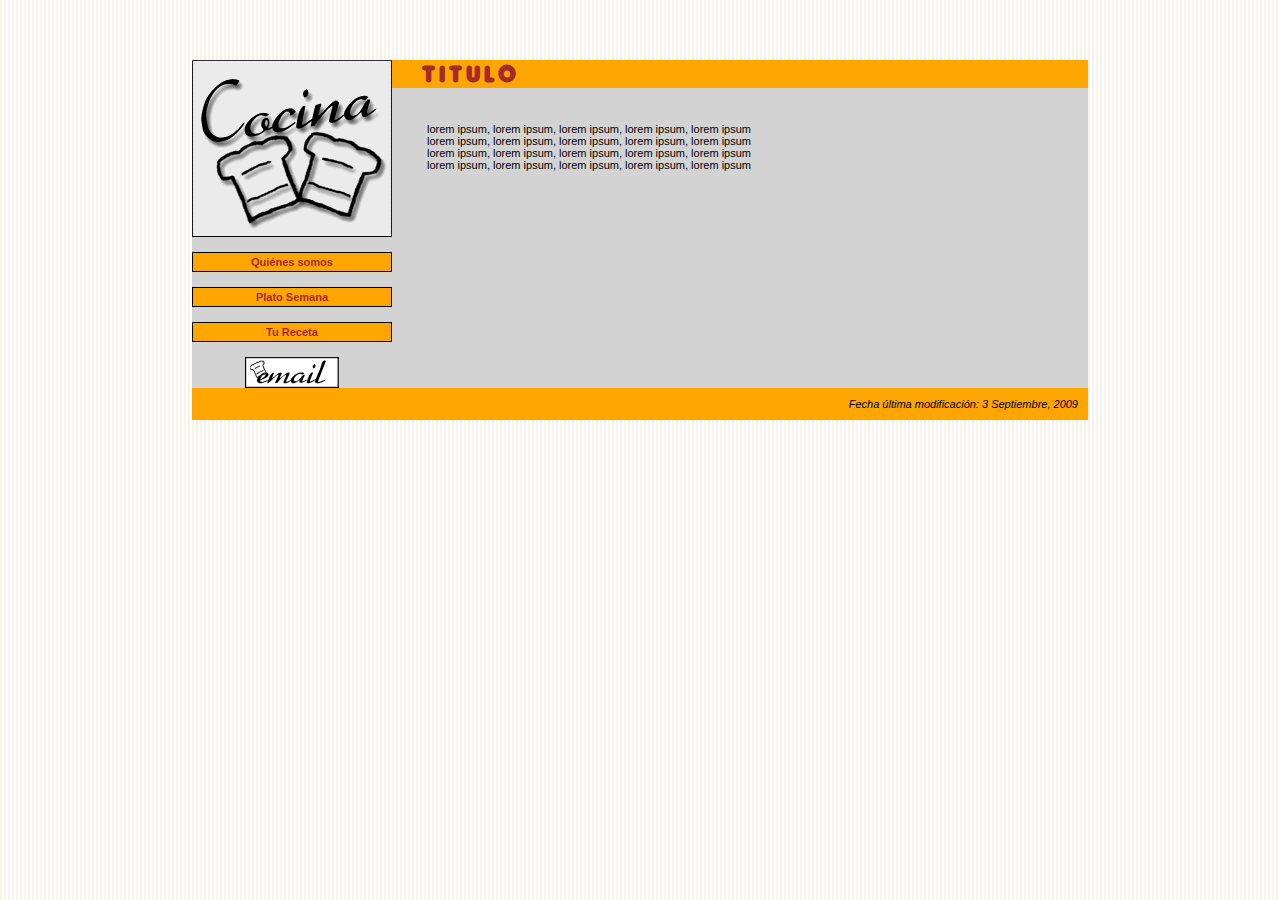
<file: 2 intro_PHP/exers/6 template1/index.html>
<html>
<head>
  <meta charset="utf-8" />
  <title>MAQUETACIÓN</title>
  <link rel="stylesheet" type="text/css" href="./css/maquetar.css"  />
  <link rel="stylesheet" type="text/css" href="./css/estilos.css"  />
</head>

<body>
  <!-- ESTO VA A DOS COLUMNAS -->
  <!-- 1 COLUMNA-->
  <div id="tabla">
  <nav>
    <p><img src="imagenes/logotipo.gif"/></p>
    <ul>
      <li><a href="quienes.html" >Quiénes somos</a></li>
      <li><a href="plato.html" >Plato Semana</a></li>
      <li><a href="tureceta.html">Tu Receta</a></li>
    </ul>

    <p>
          <a href="mailto:info@tureceta.com">
                <img src="imagenes/email.gif"/>
          </a>
    </p>
  </nav>
    <!-- 2 COLUMNA-->
  <section id="principal">
    <h1>TITULO</h1>
    <article>
        <p> lorem ipsum, lorem ipsum, lorem ipsum, lorem ipsum, lorem ipsum<br/>
            lorem ipsum, lorem ipsum, lorem ipsum, lorem ipsum, lorem ipsum<br/>
            lorem ipsum, lorem ipsum, lorem ipsum, lorem ipsum, lorem ipsum<br/>
            lorem ipsum, lorem ipsum, lorem ipsum, lorem ipsum, lorem ipsum
        </p>
    </article>
  </section>
  </div>

  <!-- FIN 2 COLUMNAS -->
  <footer>
     <p>Fecha última modificación: 3 Septiembre, 2009</p>
  </footer>
</body>
</html>
</file>
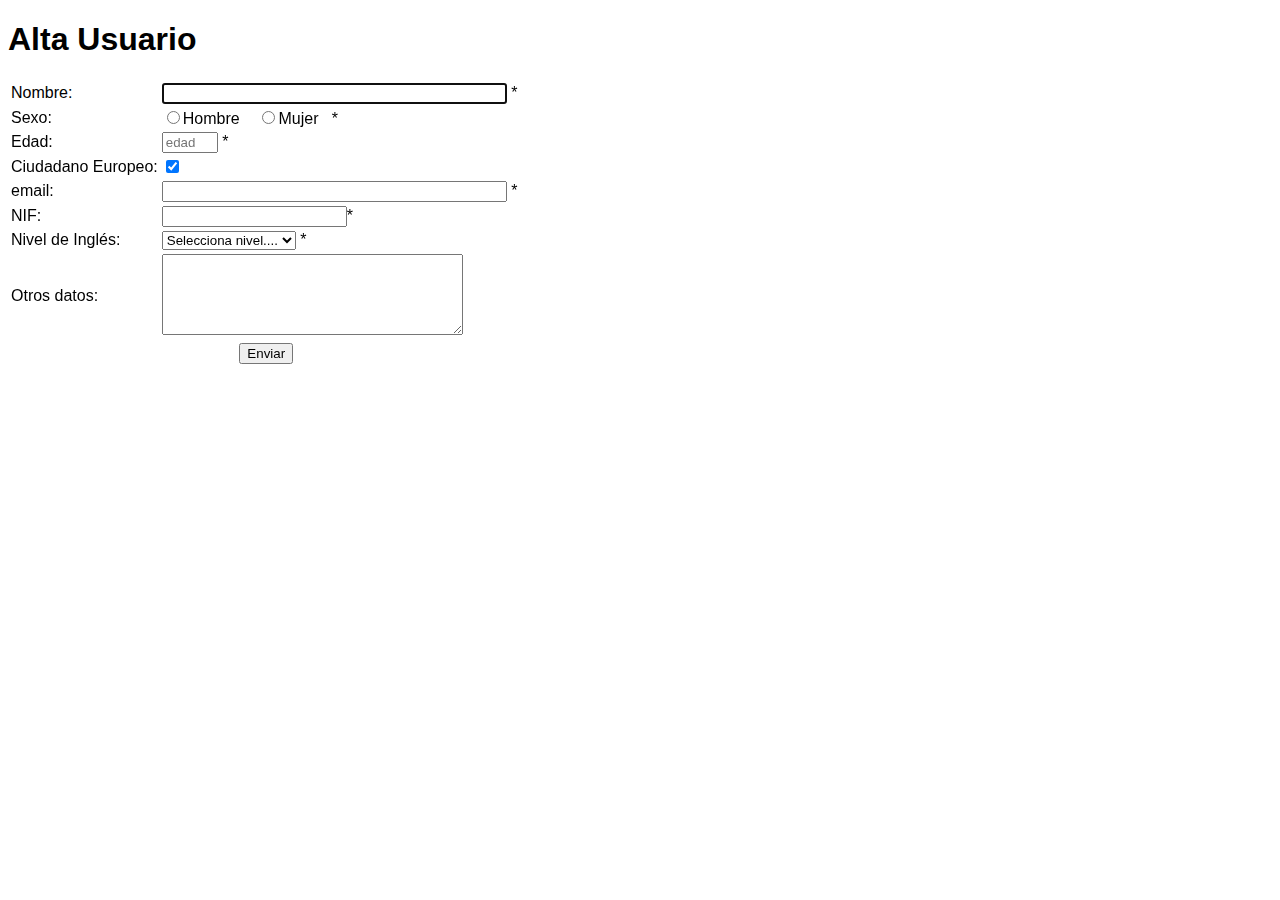
<file: 2 intro_PHP/exers/1 forms/ejer7_valida_JS/index.html>
<!DOCTYPE HTML>
<html>
<head>
	<meta charset="utf-8">
	<title>Ejemplo validación formulario</title>
	<style type="text/css"> 
		* { font-family:Arial, Helvetica, sans-serif;}
		table td{ 
		   border-style:none; 
		}
		.error{ color: red; font-size:9px; font-weight:bold;}
	</style>
	
	<link rel="stylesheet" href="./jqueryui/jquery-ui.min.css">
	<script src="./jqueryui/external/jquery/jquery.js"></script>
	<script src="./jqueryui/jquery-ui.min.js"></script>
	<script src="./validaciones.js"></script>
	<script language="javascript">
		function validar(){
			var ctrol=document.formdatos.nombre;
			var val=textorequerido(ctrol,3);
			if (val==false) {
				alert('err1','Campo nombre no valido');
				document.formdatos.nombre.focus();
				return -1;	
			}
			mostrarerror('err1',''); 
			
			var home=document.formdatos.sexo[0].checked;
		    var dona=document.formdatos.sexo[1].checked;
			if (home==false && dona==false) {
				mostrarerror('err2','Debe seleccionar sexo');
				document.formdatos.sexo[0].focus();
				return -1;	
			}
			mostrarerror('err2',''); 
			
			ctrol=document.formdatos.edad;
			val=numerorango(ctrol,18,90);
			if (val==false) {
				mostrarerror('err3','Edad fuera de rango');
				document.formdatos.edad.focus();
				return -1;
			}
			mostrarerror('err3','');
			
			ctrol=document.formdatos.email;
			val=textorequerido(ctrol,6);
			if (val==false) {
				mostrarerror('err5','Campo email no puede estar vacio');
				document.formdatos.email.focus();
				return -1;	
			}
			val=compruebaemail(ctrol);
			if (val==false) {
				mostrarerror('err5','El email introducido no es válido');
				document.formdatos.email.focus();
				return -1;
			}
			mostrarerror('err5',''); 
			
			ctrol=document.formdatos.nif;
			val=compruebanif(ctrol);
			if (val==false) {
				mostrarerror('err6','El NIF introducido no es válido');
				document.formdatos.nif.focus();
				return -1;
			}
			mostrarerror('err6',''); 
			
			var indice=document.formdatos.ingles.selectedIndex;
			// Si quisiera recuperar el valor de la opción seleccionada:
			// var valor=document.formdatos.ingles.options[indice].value; 
			if (indice<=0) {
				mostrarerror('err7','Debe seleccionar nivel de ingles');
				document.formdatos.ingles.focus();
				return -1;
			}
			mostrarerror('err7','');
			
			ctrol=document.formdatos.otros;
			val=longmaxima(ctrol,280);
			if (val==false) {
				mostrarerror('err8','Campo Otros Datos excede la longitud');
				document.formdatos.otros.focus();
				return -1;
			}
			mostrarerror('err8','Formulario Enviado!');
			//document.formdatos.submit();
		}
		
		
		function mostrarerror_OLD(iddiv, mensaje){
			document.getElementById(iddiv).innerHTML=mensaje; 
		}
	
		var $dialog;
		function iniciarUI(){
			$dialog=$("#mensajedialog");
			$dialog.dialog({
				title: "Validación Formulario",
				autoOpen: false,
				modal: true
		
			})
		}
		
		function mostrarerror(iddiv, mensaje){
			$dialog.html(mensaje);
			$dialog.dialog("open");
			$dialog.dialog("option","width", mensaje.length*15 );
		}
	</script>
</head>
<body>
	<h1> Alta Usuario </h1>
	<form name="formdatos" method="get" action="">
	<table>
		<tr><td>Nombre:</td> 
	    <td><input type="text" id="nombre"
	    name="nombre" maxlength="100" size="40" required autofocus />&nbsp;* </td>
		<td><div id="err1" class="error"></div></td></tr>
	    
		<tr><td>Sexo:</td>
		<td><input type="radio" name="sexo" value="h"/>Hombre &nbsp;&nbsp;
	    <input type="radio" name="sexo" value="m"  />Mujer &nbsp;&nbsp;*</td>
		<td><div id="err2" class="error"></div></td></tr>
	    
		<tr><td>Edad:</td>
		<td><input type="number"  name="edad" size="20" placeholder="edad" max="90" min="18" required />&nbsp;* </td>
		<td><div id="err3" class="error"></div></td></tr>
	    
		<tr><td>Ciudadano Europeo:</td>
		<td><input type="checkbox" name="europeo" checked /> </td>
		<td><div id="err4" class="error"></div></td></tr>
	    
		<tr><td>email:</td>
		<td><input type="email" name="email"  size="40" required/>&nbsp;*</td>
		<td><div id="err5" class="error"></div></td></tr>
	    
		<tr><td>NIF:</td>
		<td><input type="text" name="nif" />*<br/></td>
		<td><div id="err6" class="error"></div></td></tr>
	    
		<tr><td>Nivel de Inglés:</td>
		<td><select name="ingles"   >
	    	<option>Selecciona nivel.... </option>
	        <option value="b">Bajo</option>
	        <option value="m">Medio</option>
	        <option value="a">Alto</option>
	    </select>&nbsp;*</td>
		<td><div id="err7" class="error"></div></td></tr>
	    
		<tr><td>Otros datos:</td>
		<td><textarea name="otros" cols="35" rows="5" maxlength="300"></textarea></td>
		<td><div id="err8" class="error"></div></td></tr>
	    
		<tr><td colspan="3" style="text-align:center">
		 <input type="button" name="enviar" value="Enviar" onclick="validar();" />
		</tname="nombre"d></tr>
	</table>
	</form>
	<div id="mensajedialog"></div>
</body>
<script>
   $(document).ready(iniciarUI);
</script>
</html>
</file>
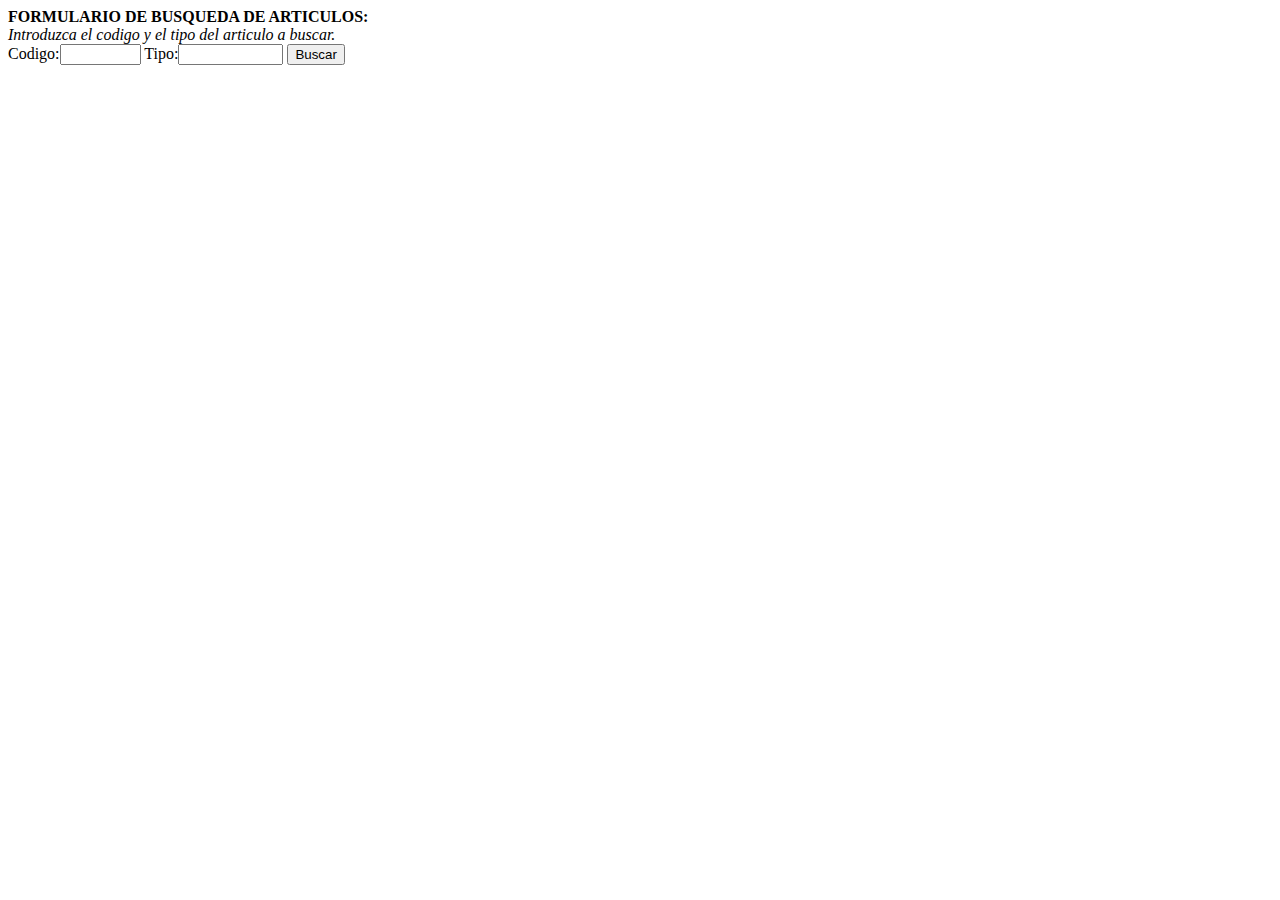
<file: 2 intro_PHP/exers/2 MySQL_PHPOO/1 buscar_bd/index.html>
<html>
	<head><title>Formulario de registro de datos</title>
		<script>
		function valida(formulario){
			er=/^[0-9]{4}[a-zA-Z]{3}$/;
			if(er.test(formulario.codigo.value)==false){
				alert("El campo Codigo debe rellenarse con 4 cifras numericas y 3 caracteres");
				formulario.codigo.focus();
				return false; 
			}
			er=/^[a-zA-Z0-9 ñÑáéíóúÁÉÍÓÚüÜÇç]+$/;
			if(er.test(formulario.tipo.value)==false){
				alert("El campo Tipo debe rellenarse con caracteres alfanumericos y espacios");
				formulario.tipo.focus();
				return false; 
			}
			return true; 
		}
		</script>
	</head>
	<body>
		<b>FORMULARIO DE BUSQUEDA DE ARTICULOS:</b><br>
		<i>Introduzca el codigo y el tipo del articulo a buscar.</i><br>
		<form onSubmit="return valida(formulario)" name="formulario" method="POST" action="buscar_datos.php">
			Codigo:<input type="text" name="codigo" size="7" maxlength="7"> 
			Tipo:<input type="text" name="tipo" size="10" maxlength="10"> 
			<input type="submit" value="Buscar" name="buscar">
		</form>
	</body>
</html>
</file>
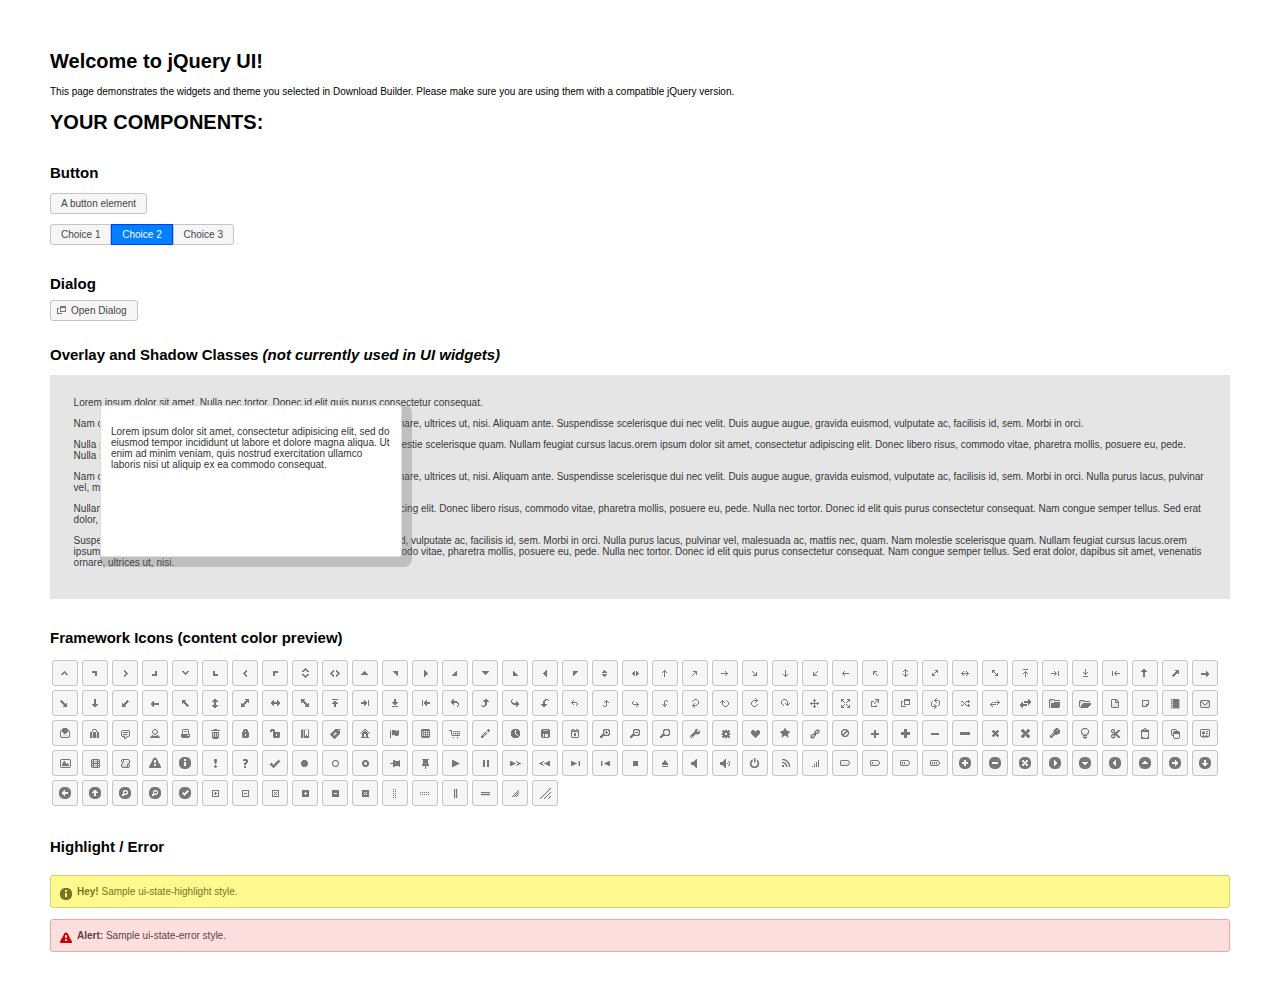
<file: 2 intro_PHP/exers/1 forms/ejer7_valida_JS/jqueryui/index.html>
<!doctype html>
<html lang="us">
<head>
	<meta charset="utf-8">
	<title>jQuery UI Example Page</title>
	<link href="jquery-ui.css" rel="stylesheet">
	<style>
	body{
		font: 62.5% "Trebuchet MS", sans-serif;
		margin: 50px;
	}
	.demoHeaders {
		margin-top: 2em;
	}
	#dialog-link {
		padding: .4em 1em .4em 20px;
		text-decoration: none;
		position: relative;
	}
	#dialog-link span.ui-icon {
		margin: 0 5px 0 0;
		position: absolute;
		left: .2em;
		top: 50%;
		margin-top: -8px;
	}
	#icons {
		margin: 0;
		padding: 0;
	}
	#icons li {
		margin: 2px;
		position: relative;
		padding: 4px 0;
		cursor: pointer;
		float: left;
		list-style: none;
	}
	#icons span.ui-icon {
		float: left;
		margin: 0 4px;
	}
	.fakewindowcontain .ui-widget-overlay {
		position: absolute;
	}
	select {
		width: 200px;
	}
	</style>
</head>
<body>

<h1>Welcome to jQuery UI!</h1>

<div class="ui-widget">
	<p>This page demonstrates the widgets and theme you selected in Download Builder. Please make sure you are using them with a compatible jQuery version.</p>
</div>

<h1>YOUR COMPONENTS:</h1>






<!-- Button -->
<h2 class="demoHeaders">Button</h2>
<button id="button">A button element</button>
<form style="margin-top: 1em;">
	<div id="radioset">
		<input type="radio" id="radio1" name="radio"><label for="radio1">Choice 1</label>
		<input type="radio" id="radio2" name="radio" checked="checked"><label for="radio2">Choice 2</label>
		<input type="radio" id="radio3" name="radio"><label for="radio3">Choice 3</label>
	</div>
</form>





<!-- Dialog NOTE: Dialog is not generated by UI in this demo so it can be visually styled in themeroller-->
<h2 class="demoHeaders">Dialog</h2>
<p><a href="#" id="dialog-link" class="ui-state-default ui-corner-all"><span class="ui-icon ui-icon-newwin"></span>Open Dialog</a></p>

<h2 class="demoHeaders">Overlay and Shadow Classes <em>(not currently used in UI widgets)</em></h2>
<div style="position: relative; width: 96%; height: 200px; padding:1% 2%; overflow:hidden;" class="fakewindowcontain">
	<p>Lorem ipsum dolor sit amet,  Nulla nec tortor. Donec id elit quis purus consectetur consequat. </p><p>Nam congue semper tellus. Sed erat dolor, dapibus sit amet, venenatis ornare, ultrices ut, nisi. Aliquam ante. Suspendisse scelerisque dui nec velit. Duis augue augue, gravida euismod, vulputate ac, facilisis id, sem. Morbi in orci. </p><p>Nulla purus lacus, pulvinar vel, malesuada ac, mattis nec, quam. Nam molestie scelerisque quam. Nullam feugiat cursus lacus.orem ipsum dolor sit amet, consectetur adipiscing elit. Donec libero risus, commodo vitae, pharetra mollis, posuere eu, pede. Nulla nec tortor. Donec id elit quis purus consectetur consequat. </p><p>Nam congue semper tellus. Sed erat dolor, dapibus sit amet, venenatis ornare, ultrices ut, nisi. Aliquam ante. Suspendisse scelerisque dui nec velit. Duis augue augue, gravida euismod, vulputate ac, facilisis id, sem. Morbi in orci. Nulla purus lacus, pulvinar vel, malesuada ac, mattis nec, quam. Nam molestie scelerisque quam. </p><p>Nullam feugiat cursus lacus.orem ipsum dolor sit amet, consectetur adipiscing elit. Donec libero risus, commodo vitae, pharetra mollis, posuere eu, pede. Nulla nec tortor. Donec id elit quis purus consectetur consequat. Nam congue semper tellus. Sed erat dolor, dapibus sit amet, venenatis ornare, ultrices ut, nisi. Aliquam ante. </p><p>Suspendisse scelerisque dui nec velit. Duis augue augue, gravida euismod, vulputate ac, facilisis id, sem. Morbi in orci. Nulla purus lacus, pulvinar vel, malesuada ac, mattis nec, quam. Nam molestie scelerisque quam. Nullam feugiat cursus lacus.orem ipsum dolor sit amet, consectetur adipiscing elit. Donec libero risus, commodo vitae, pharetra mollis, posuere eu, pede. Nulla nec tortor. Donec id elit quis purus consectetur consequat. Nam congue semper tellus. Sed erat dolor, dapibus sit amet, venenatis ornare, ultrices ut, nisi. </p>

	<!-- ui-dialog -->
	<div class="ui-overlay"><div class="ui-widget-overlay"></div><div class="ui-widget-shadow ui-corner-all" style="width: 302px; height: 152px; position: absolute; left: 50px; top: 30px;"></div></div>
	<div style="position: absolute; width: 280px; height: 130px;left: 50px; top: 30px; padding: 10px;" class="ui-widget ui-widget-content ui-corner-all">
		<div class="ui-dialog-content ui-widget-content" style="background: none; border: 0;">
			<p>Lorem ipsum dolor sit amet, consectetur adipisicing elit, sed do eiusmod tempor incididunt ut labore et dolore magna aliqua. Ut enim ad minim veniam, quis nostrud exercitation ullamco laboris nisi ut aliquip ex ea commodo consequat.</p>
		</div>
	</div>

</div>

<!-- ui-dialog -->
<div id="dialog" title="Dialog Title">
	<p>Lorem ipsum dolor sit amet, consectetur adipisicing elit, sed do eiusmod tempor incididunt ut labore et dolore magna aliqua. Ut enim ad minim veniam, quis nostrud exercitation ullamco laboris nisi ut aliquip ex ea commodo consequat.</p>
</div>



<h2 class="demoHeaders">Framework Icons (content color preview)</h2>
<ul id="icons" class="ui-widget ui-helper-clearfix">
	<li class="ui-state-default ui-corner-all" title=".ui-icon-carat-1-n"><span class="ui-icon ui-icon-carat-1-n"></span></li>
	<li class="ui-state-default ui-corner-all" title=".ui-icon-carat-1-ne"><span class="ui-icon ui-icon-carat-1-ne"></span></li>
	<li class="ui-state-default ui-corner-all" title=".ui-icon-carat-1-e"><span class="ui-icon ui-icon-carat-1-e"></span></li>
	<li class="ui-state-default ui-corner-all" title=".ui-icon-carat-1-se"><span class="ui-icon ui-icon-carat-1-se"></span></li>
	<li class="ui-state-default ui-corner-all" title=".ui-icon-carat-1-s"><span class="ui-icon ui-icon-carat-1-s"></span></li>
	<li class="ui-state-default ui-corner-all" title=".ui-icon-carat-1-sw"><span class="ui-icon ui-icon-carat-1-sw"></span></li>
	<li class="ui-state-default ui-corner-all" title=".ui-icon-carat-1-w"><span class="ui-icon ui-icon-carat-1-w"></span></li>
	<li class="ui-state-default ui-corner-all" title=".ui-icon-carat-1-nw"><span class="ui-icon ui-icon-carat-1-nw"></span></li>
	<li class="ui-state-default ui-corner-all" title=".ui-icon-carat-2-n-s"><span class="ui-icon ui-icon-carat-2-n-s"></span></li>
	<li class="ui-state-default ui-corner-all" title=".ui-icon-carat-2-e-w"><span class="ui-icon ui-icon-carat-2-e-w"></span></li>
	<li class="ui-state-default ui-corner-all" title=".ui-icon-triangle-1-n"><span class="ui-icon ui-icon-triangle-1-n"></span></li>
	<li class="ui-state-default ui-corner-all" title=".ui-icon-triangle-1-ne"><span class="ui-icon ui-icon-triangle-1-ne"></span></li>
	<li class="ui-state-default ui-corner-all" title=".ui-icon-triangle-1-e"><span class="ui-icon ui-icon-triangle-1-e"></span></li>
	<li class="ui-state-default ui-corner-all" title=".ui-icon-triangle-1-se"><span class="ui-icon ui-icon-triangle-1-se"></span></li>
	<li class="ui-state-default ui-corner-all" title=".ui-icon-triangle-1-s"><span class="ui-icon ui-icon-triangle-1-s"></span></li>
	<li class="ui-state-default ui-corner-all" title=".ui-icon-triangle-1-sw"><span class="ui-icon ui-icon-triangle-1-sw"></span></li>
	<li class="ui-state-default ui-corner-all" title=".ui-icon-triangle-1-w"><span class="ui-icon ui-icon-triangle-1-w"></span></li>
	<li class="ui-state-default ui-corner-all" title=".ui-icon-triangle-1-nw"><span class="ui-icon ui-icon-triangle-1-nw"></span></li>
	<li class="ui-state-default ui-corner-all" title=".ui-icon-triangle-2-n-s"><span class="ui-icon ui-icon-triangle-2-n-s"></span></li>
	<li class="ui-state-default ui-corner-all" title=".ui-icon-triangle-2-e-w"><span class="ui-icon ui-icon-triangle-2-e-w"></span></li>
	<li class="ui-state-default ui-corner-all" title=".ui-icon-arrow-1-n"><span class="ui-icon ui-icon-arrow-1-n"></span></li>
	<li class="ui-state-default ui-corner-all" title=".ui-icon-arrow-1-ne"><span class="ui-icon ui-icon-arrow-1-ne"></span></li>
	<li class="ui-state-default ui-corner-all" title=".ui-icon-arrow-1-e"><span class="ui-icon ui-icon-arrow-1-e"></span></li>
	<li class="ui-state-default ui-corner-all" title=".ui-icon-arrow-1-se"><span class="ui-icon ui-icon-arrow-1-se"></span></li>
	<li class="ui-state-default ui-corner-all" title=".ui-icon-arrow-1-s"><span class="ui-icon ui-icon-arrow-1-s"></span></li>
	<li class="ui-state-default ui-corner-all" title=".ui-icon-arrow-1-sw"><span class="ui-icon ui-icon-arrow-1-sw"></span></li>
	<li class="ui-state-default ui-corner-all" title=".ui-icon-arrow-1-w"><span class="ui-icon ui-icon-arrow-1-w"></span></li>
	<li class="ui-state-default ui-corner-all" title=".ui-icon-arrow-1-nw"><span class="ui-icon ui-icon-arrow-1-nw"></span></li>
	<li class="ui-state-default ui-corner-all" title=".ui-icon-arrow-2-n-s"><span class="ui-icon ui-icon-arrow-2-n-s"></span></li>
	<li class="ui-state-default ui-corner-all" title=".ui-icon-arrow-2-ne-sw"><span class="ui-icon ui-icon-arrow-2-ne-sw"></span></li>
	<li class="ui-state-default ui-corner-all" title=".ui-icon-arrow-2-e-w"><span class="ui-icon ui-icon-arrow-2-e-w"></span></li>
	<li class="ui-state-default ui-corner-all" title=".ui-icon-arrow-2-se-nw"><span class="ui-icon ui-icon-arrow-2-se-nw"></span></li>
	<li class="ui-state-default ui-corner-all" title=".ui-icon-arrowstop-1-n"><span class="ui-icon ui-icon-arrowstop-1-n"></span></li>
	<li class="ui-state-default ui-corner-all" title=".ui-icon-arrowstop-1-e"><span class="ui-icon ui-icon-arrowstop-1-e"></span></li>
	<li class="ui-state-default ui-corner-all" title=".ui-icon-arrowstop-1-s"><span class="ui-icon ui-icon-arrowstop-1-s"></span></li>
	<li class="ui-state-default ui-corner-all" title=".ui-icon-arrowstop-1-w"><span class="ui-icon ui-icon-arrowstop-1-w"></span></li>
	<li class="ui-state-default ui-corner-all" title=".ui-icon-arrowthick-1-n"><span class="ui-icon ui-icon-arrowthick-1-n"></span></li>
	<li class="ui-state-default ui-corner-all" title=".ui-icon-arrowthick-1-ne"><span class="ui-icon ui-icon-arrowthick-1-ne"></span></li>
	<li class="ui-state-default ui-corner-all" title=".ui-icon-arrowthick-1-e"><span class="ui-icon ui-icon-arrowthick-1-e"></span></li>
	<li class="ui-state-default ui-corner-all" title=".ui-icon-arrowthick-1-se"><span class="ui-icon ui-icon-arrowthick-1-se"></span></li>
	<li class="ui-state-default ui-corner-all" title=".ui-icon-arrowthick-1-s"><span class="ui-icon ui-icon-arrowthick-1-s"></span></li>
	<li class="ui-state-default ui-corner-all" title=".ui-icon-arrowthick-1-sw"><span class="ui-icon ui-icon-arrowthick-1-sw"></span></li>
	<li class="ui-state-default ui-corner-all" title=".ui-icon-arrowthick-1-w"><span class="ui-icon ui-icon-arrowthick-1-w"></span></li>
	<li class="ui-state-default ui-corner-all" title=".ui-icon-arrowthick-1-nw"><span class="ui-icon ui-icon-arrowthick-1-nw"></span></li>
	<li class="ui-state-default ui-corner-all" title=".ui-icon-arrowthick-2-n-s"><span class="ui-icon ui-icon-arrowthick-2-n-s"></span></li>
	<li class="ui-state-default ui-corner-all" title=".ui-icon-arrowthick-2-ne-sw"><span class="ui-icon ui-icon-arrowthick-2-ne-sw"></span></li>
	<li class="ui-state-default ui-corner-all" title=".ui-icon-arrowthick-2-e-w"><span class="ui-icon ui-icon-arrowthick-2-e-w"></span></li>
	<li class="ui-state-default ui-corner-all" title=".ui-icon-arrowthick-2-se-nw"><span class="ui-icon ui-icon-arrowthick-2-se-nw"></span></li>
	<li class="ui-state-default ui-corner-all" title=".ui-icon-arrowthickstop-1-n"><span class="ui-icon ui-icon-arrowthickstop-1-n"></span></li>
	<li class="ui-state-default ui-corner-all" title=".ui-icon-arrowthickstop-1-e"><span class="ui-icon ui-icon-arrowthickstop-1-e"></span></li>
	<li class="ui-state-default ui-corner-all" title=".ui-icon-arrowthickstop-1-s"><span class="ui-icon ui-icon-arrowthickstop-1-s"></span></li>
	<li class="ui-state-default ui-corner-all" title=".ui-icon-arrowthickstop-1-w"><span class="ui-icon ui-icon-arrowthickstop-1-w"></span></li>
	<li class="ui-state-default ui-corner-all" title=".ui-icon-arrowreturnthick-1-w"><span class="ui-icon ui-icon-arrowreturnthick-1-w"></span></li>
	<li class="ui-state-default ui-corner-all" title=".ui-icon-arrowreturnthick-1-n"><span class="ui-icon ui-icon-arrowreturnthick-1-n"></span></li>
	<li class="ui-state-default ui-corner-all" title=".ui-icon-arrowreturnthick-1-e"><span class="ui-icon ui-icon-arrowreturnthick-1-e"></span></li>
	<li class="ui-state-default ui-corner-all" title=".ui-icon-arrowreturnthick-1-s"><span class="ui-icon ui-icon-arrowreturnthick-1-s"></span></li>
	<li class="ui-state-default ui-corner-all" title=".ui-icon-arrowreturn-1-w"><span class="ui-icon ui-icon-arrowreturn-1-w"></span></li>
	<li class="ui-state-default ui-corner-all" title=".ui-icon-arrowreturn-1-n"><span class="ui-icon ui-icon-arrowreturn-1-n"></span></li>
	<li class="ui-state-default ui-corner-all" title=".ui-icon-arrowreturn-1-e"><span class="ui-icon ui-icon-arrowreturn-1-e"></span></li>
	<li class="ui-state-default ui-corner-all" title=".ui-icon-arrowreturn-1-s"><span class="ui-icon ui-icon-arrowreturn-1-s"></span></li>
	<li class="ui-state-default ui-corner-all" title=".ui-icon-arrowrefresh-1-w"><span class="ui-icon ui-icon-arrowrefresh-1-w"></span></li>
	<li class="ui-state-default ui-corner-all" title=".ui-icon-arrowrefresh-1-n"><span class="ui-icon ui-icon-arrowrefresh-1-n"></span></li>
	<li class="ui-state-default ui-corner-all" title=".ui-icon-arrowrefresh-1-e"><span class="ui-icon ui-icon-arrowrefresh-1-e"></span></li>
	<li class="ui-state-default ui-corner-all" title=".ui-icon-arrowrefresh-1-s"><span class="ui-icon ui-icon-arrowrefresh-1-s"></span></li>
	<li class="ui-state-default ui-corner-all" title=".ui-icon-arrow-4"><span class="ui-icon ui-icon-arrow-4"></span></li>
	<li class="ui-state-default ui-corner-all" title=".ui-icon-arrow-4-diag"><span class="ui-icon ui-icon-arrow-4-diag"></span></li>
	<li class="ui-state-default ui-corner-all" title=".ui-icon-extlink"><span class="ui-icon ui-icon-extlink"></span></li>
	<li class="ui-state-default ui-corner-all" title=".ui-icon-newwin"><span class="ui-icon ui-icon-newwin"></span></li>
	<li class="ui-state-default ui-corner-all" title=".ui-icon-refresh"><span class="ui-icon ui-icon-refresh"></span></li>
	<li class="ui-state-default ui-corner-all" title=".ui-icon-shuffle"><span class="ui-icon ui-icon-shuffle"></span></li>
	<li class="ui-state-default ui-corner-all" title=".ui-icon-transfer-e-w"><span class="ui-icon ui-icon-transfer-e-w"></span></li>
	<li class="ui-state-default ui-corner-all" title=".ui-icon-transferthick-e-w"><span class="ui-icon ui-icon-transferthick-e-w"></span></li>
	<li class="ui-state-default ui-corner-all" title=".ui-icon-folder-collapsed"><span class="ui-icon ui-icon-folder-collapsed"></span></li>
	<li class="ui-state-default ui-corner-all" title=".ui-icon-folder-open"><span class="ui-icon ui-icon-folder-open"></span></li>
	<li class="ui-state-default ui-corner-all" title=".ui-icon-document"><span class="ui-icon ui-icon-document"></span></li>
	<li class="ui-state-default ui-corner-all" title=".ui-icon-document-b"><span class="ui-icon ui-icon-document-b"></span></li>
	<li class="ui-state-default ui-corner-all" title=".ui-icon-note"><span class="ui-icon ui-icon-note"></span></li>
	<li class="ui-state-default ui-corner-all" title=".ui-icon-mail-closed"><span class="ui-icon ui-icon-mail-closed"></span></li>
	<li class="ui-state-default ui-corner-all" title=".ui-icon-mail-open"><span class="ui-icon ui-icon-mail-open"></span></li>
	<li class="ui-state-default ui-corner-all" title=".ui-icon-suitcase"><span class="ui-icon ui-icon-suitcase"></span></li>
	<li class="ui-state-default ui-corner-all" title=".ui-icon-comment"><span class="ui-icon ui-icon-comment"></span></li>
	<li class="ui-state-default ui-corner-all" title=".ui-icon-person"><span class="ui-icon ui-icon-person"></span></li>
	<li class="ui-state-default ui-corner-all" title=".ui-icon-print"><span class="ui-icon ui-icon-print"></span></li>
	<li class="ui-state-default ui-corner-all" title=".ui-icon-trash"><span class="ui-icon ui-icon-trash"></span></li>
	<li class="ui-state-default ui-corner-all" title=".ui-icon-locked"><span class="ui-icon ui-icon-locked"></span></li>
	<li class="ui-state-default ui-corner-all" title=".ui-icon-unlocked"><span class="ui-icon ui-icon-unlocked"></span></li>
	<li class="ui-state-default ui-corner-all" title=".ui-icon-bookmark"><span class="ui-icon ui-icon-bookmark"></span></li>
	<li class="ui-state-default ui-corner-all" title=".ui-icon-tag"><span class="ui-icon ui-icon-tag"></span></li>
	<li class="ui-state-default ui-corner-all" title=".ui-icon-home"><span class="ui-icon ui-icon-home"></span></li>
	<li class="ui-state-default ui-corner-all" title=".ui-icon-flag"><span class="ui-icon ui-icon-flag"></span></li>
	<li class="ui-state-default ui-corner-all" title=".ui-icon-calculator"><span class="ui-icon ui-icon-calculator"></span></li>
	<li class="ui-state-default ui-corner-all" title=".ui-icon-cart"><span class="ui-icon ui-icon-cart"></span></li>
	<li class="ui-state-default ui-corner-all" title=".ui-icon-pencil"><span class="ui-icon ui-icon-pencil"></span></li>
	<li class="ui-state-default ui-corner-all" title=".ui-icon-clock"><span class="ui-icon ui-icon-clock"></span></li>
	<li class="ui-state-default ui-corner-all" title=".ui-icon-disk"><span class="ui-icon ui-icon-disk"></span></li>
	<li class="ui-state-default ui-corner-all" title=".ui-icon-calendar"><span class="ui-icon ui-icon-calendar"></span></li>
	<li class="ui-state-default ui-corner-all" title=".ui-icon-zoomin"><span class="ui-icon ui-icon-zoomin"></span></li>
	<li class="ui-state-default ui-corner-all" title=".ui-icon-zoomout"><span class="ui-icon ui-icon-zoomout"></span></li>
	<li class="ui-state-default ui-corner-all" title=".ui-icon-search"><span class="ui-icon ui-icon-search"></span></li>
	<li class="ui-state-default ui-corner-all" title=".ui-icon-wrench"><span class="ui-icon ui-icon-wrench"></span></li>
	<li class="ui-state-default ui-corner-all" title=".ui-icon-gear"><span class="ui-icon ui-icon-gear"></span></li>
	<li class="ui-state-default ui-corner-all" title=".ui-icon-heart"><span class="ui-icon ui-icon-heart"></span></li>
	<li class="ui-state-default ui-corner-all" title=".ui-icon-star"><span class="ui-icon ui-icon-star"></span></li>
	<li class="ui-state-default ui-corner-all" title=".ui-icon-link"><span class="ui-icon ui-icon-link"></span></li>
	<li class="ui-state-default ui-corner-all" title=".ui-icon-cancel"><span class="ui-icon ui-icon-cancel"></span></li>
	<li class="ui-state-default ui-corner-all" title=".ui-icon-plus"><span class="ui-icon ui-icon-plus"></span></li>
	<li class="ui-state-default ui-corner-all" title=".ui-icon-plusthick"><span class="ui-icon ui-icon-plusthick"></span></li>
	<li class="ui-state-default ui-corner-all" title=".ui-icon-minus"><span class="ui-icon ui-icon-minus"></span></li>
	<li class="ui-state-default ui-corner-all" title=".ui-icon-minusthick"><span class="ui-icon ui-icon-minusthick"></span></li>
	<li class="ui-state-default ui-corner-all" title=".ui-icon-close"><span class="ui-icon ui-icon-close"></span></li>
	<li class="ui-state-default ui-corner-all" title=".ui-icon-closethick"><span class="ui-icon ui-icon-closethick"></span></li>
	<li class="ui-state-default ui-corner-all" title=".ui-icon-key"><span class="ui-icon ui-icon-key"></span></li>
	<li class="ui-state-default ui-corner-all" title=".ui-icon-lightbulb"><span class="ui-icon ui-icon-lightbulb"></span></li>
	<li class="ui-state-default ui-corner-all" title=".ui-icon-scissors"><span class="ui-icon ui-icon-scissors"></span></li>
	<li class="ui-state-default ui-corner-all" title=".ui-icon-clipboard"><span class="ui-icon ui-icon-clipboard"></span></li>
	<li class="ui-state-default ui-corner-all" title=".ui-icon-copy"><span class="ui-icon ui-icon-copy"></span></li>
	<li class="ui-state-default ui-corner-all" title=".ui-icon-contact"><span class="ui-icon ui-icon-contact"></span></li>
	<li class="ui-state-default ui-corner-all" title=".ui-icon-image"><span class="ui-icon ui-icon-image"></span></li>
	<li class="ui-state-default ui-corner-all" title=".ui-icon-video"><span class="ui-icon ui-icon-video"></span></li>
	<li class="ui-state-default ui-corner-all" title=".ui-icon-script"><span class="ui-icon ui-icon-script"></span></li>
	<li class="ui-state-default ui-corner-all" title=".ui-icon-alert"><span class="ui-icon ui-icon-alert"></span></li>
	<li class="ui-state-default ui-corner-all" title=".ui-icon-info"><span class="ui-icon ui-icon-info"></span></li>
	<li class="ui-state-default ui-corner-all" title=".ui-icon-notice"><span class="ui-icon ui-icon-notice"></span></li>
	<li class="ui-state-default ui-corner-all" title=".ui-icon-help"><span class="ui-icon ui-icon-help"></span></li>
	<li class="ui-state-default ui-corner-all" title=".ui-icon-check"><span class="ui-icon ui-icon-check"></span></li>
	<li class="ui-state-default ui-corner-all" title=".ui-icon-bullet"><span class="ui-icon ui-icon-bullet"></span></li>
	<li class="ui-state-default ui-corner-all" title=".ui-icon-radio-off"><span class="ui-icon ui-icon-radio-off"></span></li>
	<li class="ui-state-default ui-corner-all" title=".ui-icon-radio-on"><span class="ui-icon ui-icon-radio-on"></span></li>
	<li class="ui-state-default ui-corner-all" title=".ui-icon-pin-w"><span class="ui-icon ui-icon-pin-w"></span></li>
	<li class="ui-state-default ui-corner-all" title=".ui-icon-pin-s"><span class="ui-icon ui-icon-pin-s"></span></li>
	<li class="ui-state-default ui-corner-all" title=".ui-icon-play"><span class="ui-icon ui-icon-play"></span></li>
	<li class="ui-state-default ui-corner-all" title=".ui-icon-pause"><span class="ui-icon ui-icon-pause"></span></li>
	<li class="ui-state-default ui-corner-all" title=".ui-icon-seek-next"><span class="ui-icon ui-icon-seek-next"></span></li>
	<li class="ui-state-default ui-corner-all" title=".ui-icon-seek-prev"><span class="ui-icon ui-icon-seek-prev"></span></li>
	<li class="ui-state-default ui-corner-all" title=".ui-icon-seek-end"><span class="ui-icon ui-icon-seek-end"></span></li>
	<li class="ui-state-default ui-corner-all" title=".ui-icon-seek-first"><span class="ui-icon ui-icon-seek-first"></span></li>
	<li class="ui-state-default ui-corner-all" title=".ui-icon-stop"><span class="ui-icon ui-icon-stop"></span></li>
	<li class="ui-state-default ui-corner-all" title=".ui-icon-eject"><span class="ui-icon ui-icon-eject"></span></li>
	<li class="ui-state-default ui-corner-all" title=".ui-icon-volume-off"><span class="ui-icon ui-icon-volume-off"></span></li>
	<li class="ui-state-default ui-corner-all" title=".ui-icon-volume-on"><span class="ui-icon ui-icon-volume-on"></span></li>
	<li class="ui-state-default ui-corner-all" title=".ui-icon-power"><span class="ui-icon ui-icon-power"></span></li>
	<li class="ui-state-default ui-corner-all" title=".ui-icon-signal-diag"><span class="ui-icon ui-icon-signal-diag"></span></li>
	<li class="ui-state-default ui-corner-all" title=".ui-icon-signal"><span class="ui-icon ui-icon-signal"></span></li>
	<li class="ui-state-default ui-corner-all" title=".ui-icon-battery-0"><span class="ui-icon ui-icon-battery-0"></span></li>
	<li class="ui-state-default ui-corner-all" title=".ui-icon-battery-1"><span class="ui-icon ui-icon-battery-1"></span></li>
	<li class="ui-state-default ui-corner-all" title=".ui-icon-battery-2"><span class="ui-icon ui-icon-battery-2"></span></li>
	<li class="ui-state-default ui-corner-all" title=".ui-icon-battery-3"><span class="ui-icon ui-icon-battery-3"></span></li>
	<li class="ui-state-default ui-corner-all" title=".ui-icon-circle-plus"><span class="ui-icon ui-icon-circle-plus"></span></li>
	<li class="ui-state-default ui-corner-all" title=".ui-icon-circle-minus"><span class="ui-icon ui-icon-circle-minus"></span></li>
	<li class="ui-state-default ui-corner-all" title=".ui-icon-circle-close"><span class="ui-icon ui-icon-circle-close"></span></li>
	<li class="ui-state-default ui-corner-all" title=".ui-icon-circle-triangle-e"><span class="ui-icon ui-icon-circle-triangle-e"></span></li>
	<li class="ui-state-default ui-corner-all" title=".ui-icon-circle-triangle-s"><span class="ui-icon ui-icon-circle-triangle-s"></span></li>
	<li class="ui-state-default ui-corner-all" title=".ui-icon-circle-triangle-w"><span class="ui-icon ui-icon-circle-triangle-w"></span></li>
	<li class="ui-state-default ui-corner-all" title=".ui-icon-circle-triangle-n"><span class="ui-icon ui-icon-circle-triangle-n"></span></li>
	<li class="ui-state-default ui-corner-all" title=".ui-icon-circle-arrow-e"><span class="ui-icon ui-icon-circle-arrow-e"></span></li>
	<li class="ui-state-default ui-corner-all" title=".ui-icon-circle-arrow-s"><span class="ui-icon ui-icon-circle-arrow-s"></span></li>
	<li class="ui-state-default ui-corner-all" title=".ui-icon-circle-arrow-w"><span class="ui-icon ui-icon-circle-arrow-w"></span></li>
	<li class="ui-state-default ui-corner-all" title=".ui-icon-circle-arrow-n"><span class="ui-icon ui-icon-circle-arrow-n"></span></li>
	<li class="ui-state-default ui-corner-all" title=".ui-icon-circle-zoomin"><span class="ui-icon ui-icon-circle-zoomin"></span></li>
	<li class="ui-state-default ui-corner-all" title=".ui-icon-circle-zoomout"><span class="ui-icon ui-icon-circle-zoomout"></span></li>
	<li class="ui-state-default ui-corner-all" title=".ui-icon-circle-check"><span class="ui-icon ui-icon-circle-check"></span></li>
	<li class="ui-state-default ui-corner-all" title=".ui-icon-circlesmall-plus"><span class="ui-icon ui-icon-circlesmall-plus"></span></li>
	<li class="ui-state-default ui-corner-all" title=".ui-icon-circlesmall-minus"><span class="ui-icon ui-icon-circlesmall-minus"></span></li>
	<li class="ui-state-default ui-corner-all" title=".ui-icon-circlesmall-close"><span class="ui-icon ui-icon-circlesmall-close"></span></li>
	<li class="ui-state-default ui-corner-all" title=".ui-icon-squaresmall-plus"><span class="ui-icon ui-icon-squaresmall-plus"></span></li>
	<li class="ui-state-default ui-corner-all" title=".ui-icon-squaresmall-minus"><span class="ui-icon ui-icon-squaresmall-minus"></span></li>
	<li class="ui-state-default ui-corner-all" title=".ui-icon-squaresmall-close"><span class="ui-icon ui-icon-squaresmall-close"></span></li>
	<li class="ui-state-default ui-corner-all" title=".ui-icon-grip-dotted-vertical"><span class="ui-icon ui-icon-grip-dotted-vertical"></span></li>
	<li class="ui-state-default ui-corner-all" title=".ui-icon-grip-dotted-horizontal"><span class="ui-icon ui-icon-grip-dotted-horizontal"></span></li>
	<li class="ui-state-default ui-corner-all" title=".ui-icon-grip-solid-vertical"><span class="ui-icon ui-icon-grip-solid-vertical"></span></li>
	<li class="ui-state-default ui-corner-all" title=".ui-icon-grip-solid-horizontal"><span class="ui-icon ui-icon-grip-solid-horizontal"></span></li>
	<li class="ui-state-default ui-corner-all" title=".ui-icon-gripsmall-diagonal-se"><span class="ui-icon ui-icon-gripsmall-diagonal-se"></span></li>
	<li class="ui-state-default ui-corner-all" title=".ui-icon-grip-diagonal-se"><span class="ui-icon ui-icon-grip-diagonal-se"></span></li>
</ul>















<!-- Highlight / Error -->
<h2 class="demoHeaders">Highlight / Error</h2>
<div class="ui-widget">
	<div class="ui-state-highlight ui-corner-all" style="margin-top: 20px; padding: 0 .7em;">
		<p><span class="ui-icon ui-icon-info" style="float: left; margin-right: .3em;"></span>
		<strong>Hey!</strong> Sample ui-state-highlight style.</p>
	</div>
</div>
<br>
<div class="ui-widget">
	<div class="ui-state-error ui-corner-all" style="padding: 0 .7em;">
		<p><span class="ui-icon ui-icon-alert" style="float: left; margin-right: .3em;"></span>
		<strong>Alert:</strong> Sample ui-state-error style.</p>
	</div>
</div>

<script src="external/jquery/jquery.js"></script>
<script src="jquery-ui.js"></script>
<script>





$( "#button" ).button();
$( "#radioset" ).buttonset();





$( "#dialog" ).dialog({
	autoOpen: false,
	width: 400,
	buttons: [
		{
			text: "Ok",
			click: function() {
				$( this ).dialog( "close" );
			}
		},
		{
			text: "Cancel",
			click: function() {
				$( this ).dialog( "close" );
			}
		}
	]
});

// Link to open the dialog
$( "#dialog-link" ).click(function( event ) {
	$( "#dialog" ).dialog( "open" );
	event.preventDefault();
});
















// Hover states on the static widgets
$( "#dialog-link, #icons li" ).hover(
	function() {
		$( this ).addClass( "ui-state-hover" );
	},
	function() {
		$( this ).removeClass( "ui-state-hover" );
	}
);
</script>
</body>
</html>
</file>
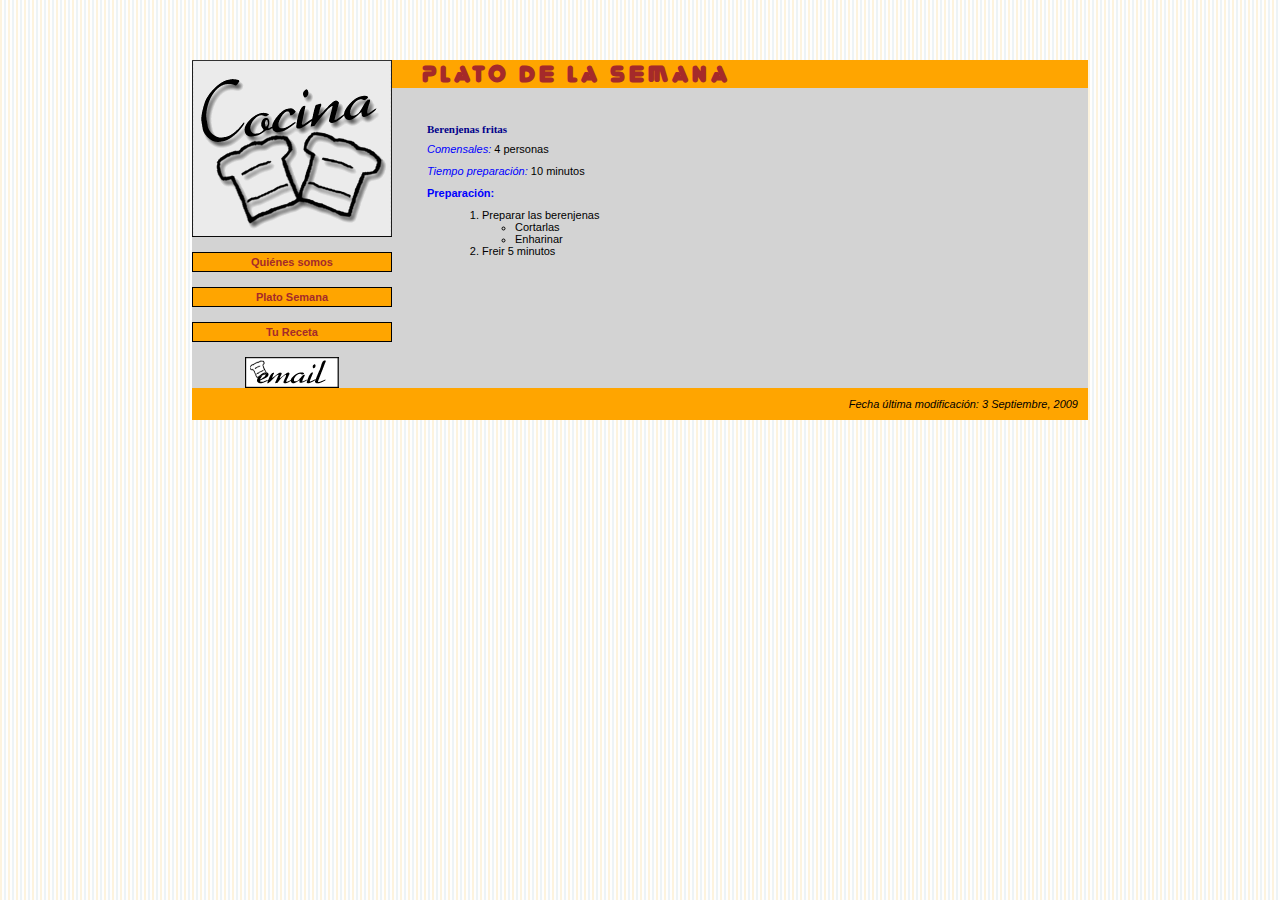
<file: 2 intro_PHP/exers/6 template1/plato.html>
<html>
<head>
  <meta charset="utf-8" />
  <title>Plato</title>
  <link rel="stylesheet" type="text/css" href="./css/maquetar.css"  />
  <link rel="stylesheet" type="text/css" href="./css/estilos.css"  />
</head>

<body>
  <!-- ESTO VA A DOS COLUMNAS -->
  <!-- 1 COLUMNA-->
  <div id="tabla">
  <nav>
    <p><img src="imagenes/logotipo.gif"/></p>
    <ul>
      <li><a href="quienes.html" >Quiénes somos</a></li>
      <li><a href="plato.html" >Plato Semana</a></li>
      <li><a href="tureceta.html">Tu Receta</a></li>
    </ul>

    <p>
          <a href="mailto:info@tureceta.com">
                <img src="imagenes/email.gif"/>
          </a>
    </p>
  </nav>
    <!-- 2 COLUMNA-->
  <section id="principal">
    <h1>PLATO DE LA SEMANA</h1>
    <article>
    	<h2>Berenjenas fritas</h2>
        <p><em>Comensales:</em> 4 personas</p>
        <p><em>Tiempo preparación:</em> 10 minutos</p>
        <p><strong>Preparación:</strong></p>
        <ol>
        	<li> Preparar las berenjenas </li>
        	<ul>
        		<li>Cortarlas</li>
        		<li>Enharinar</li>
        	</ul>
        	<li>Freir 5 minutos</li>
		</ol>
        
    </article>
  </section>
  </div>

  <!-- FIN 2 COLUMNAS -->
  <footer>
     <p>Fecha última modificación: 3 Septiembre, 2009</p>
  </footer>
</body>
</html>
</file>
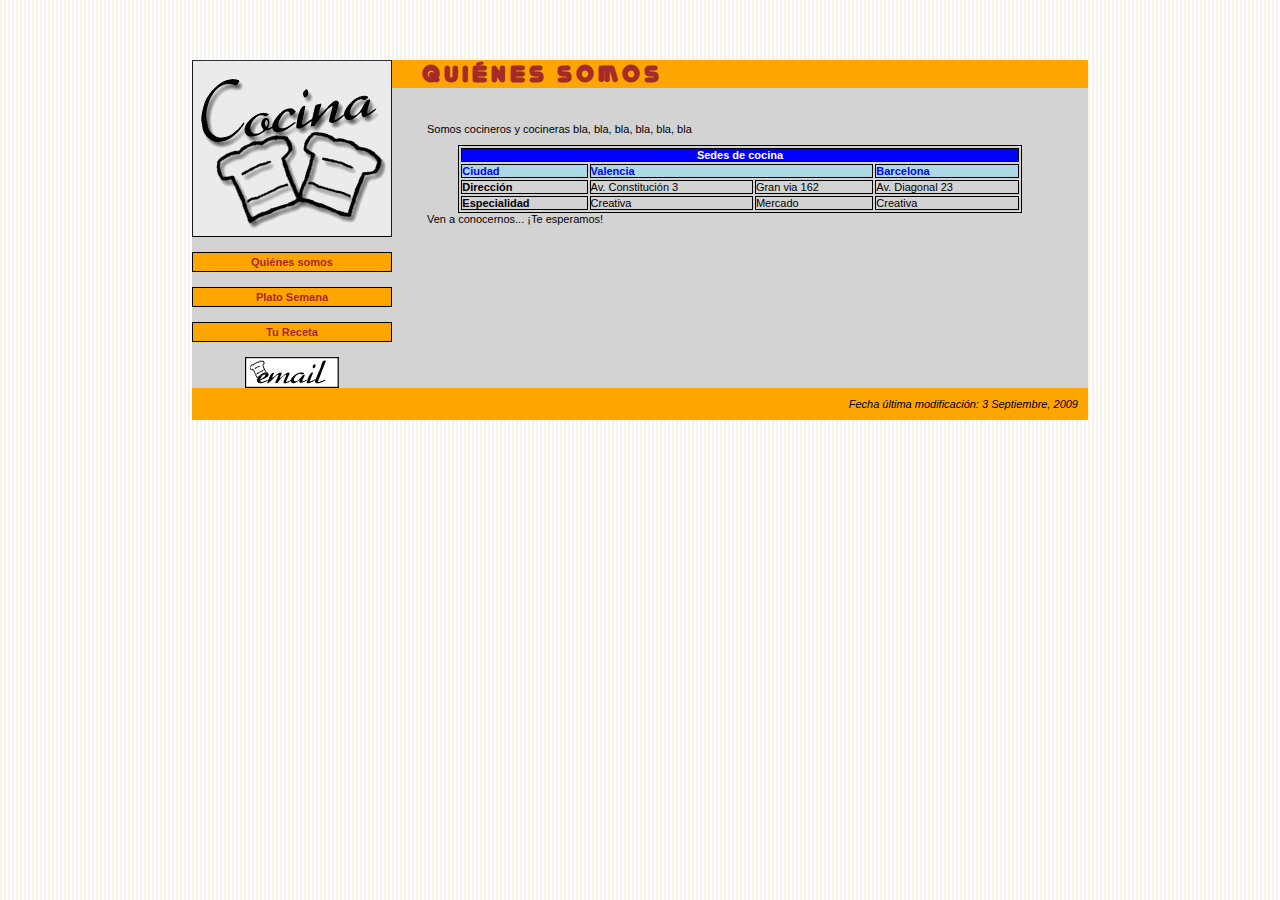
<file: 2 intro_PHP/exers/6 template1/quienes.html>
<html>
<head>
  <meta charset="utf-8" />
  <title>Quienes Somos</title>
  <link rel="stylesheet" type="text/css" href="./css/maquetar.css"  />
  <link rel="stylesheet" type="text/css" href="./css/estilos.css"  />
</head>

<body>
  <!-- ESTO VA A DOS COLUMNAS -->
  <!-- 1 COLUMNA-->
  <div id="tabla">
  <nav>
    <p><img src="imagenes/logotipo.gif"/></p>
    <ul>
      <li><a href="quienes.html" >Quiénes somos</a></li>
      <li><a href="plato.html" >Plato Semana</a></li>
      <li><a href="tureceta.html">Tu Receta</a></li>
    </ul>

    <p>
          <a href="mailto:info@tureceta.com">
                <img src="imagenes/email.gif"/>
          </a>
    </p>
  </nav>
    <!-- 2 COLUMNA-->
  <section id="principal">
    <h1>QUIÉNES SOMOS</h1>
    <article>
        <p>Somos cocineros y cocineras bla, bla, bla, bla, bla, bla</p>
        <table id="tquienes">
             <tr>
                   <th colspan="4">Sedes de cocina</th>
             </tr>
             <tr>
                   <td>Ciudad</td>
                   <td colspan="2">Valencia</td>
                   <td>Barcelona</td>
             </tr>
             <tr>
                   <td>Dirección</td>
                   <td>Av. Constitución 3</td>
                   <td>Gran via 162</td>
                   <td>Av. Diagonal 23</td>
             </tr>
             <tr>
                   <td>Especialidad</td>
                   <td>Creativa</td>
                   <td>Mercado</td>
                   <td>Creativa</td>
             </tr>
        </table>
        <p>Ven a conocernos... ¡Te esperamos!</p>
    </article>
  </section>
  </div>

  <!-- FIN 2 COLUMNAS -->
  <footer>
     <p>Fecha última modificación: 3 Septiembre, 2009</p>
  </footer>
</body>
</html>
</file>
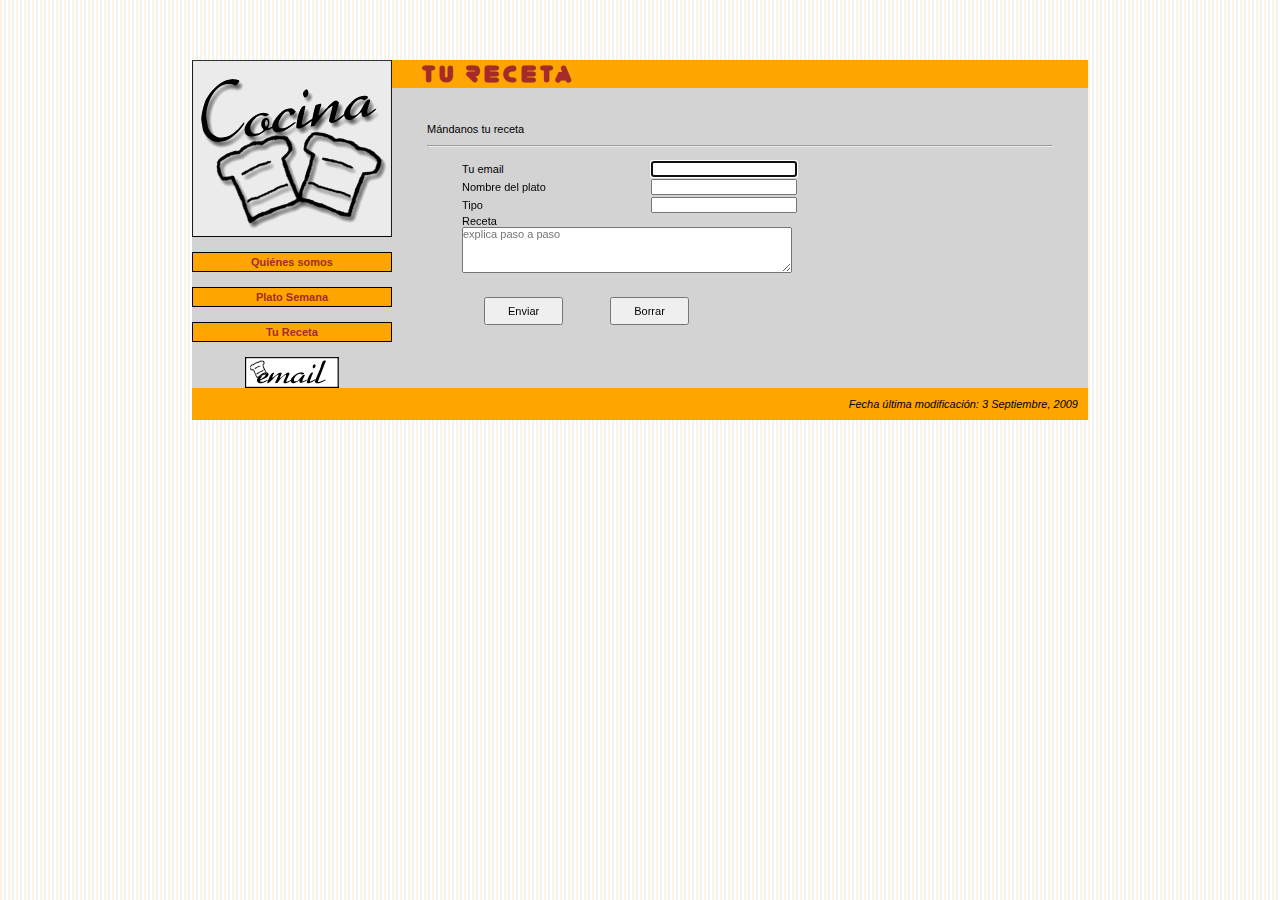
<file: 2 intro_PHP/exers/6 template1/tureceta.html>
<html>
<head>
  <meta charset="utf-8" />
  <title>Tu Receta</title>
  <link rel="stylesheet" type="text/css" href="./css/maquetar.css"  />
  <link rel="stylesheet" type="text/css" href="./css/estilos.css"  />
</head>

<body>
  <!-- ESTO VA A DOS COLUMNAS -->
  <!-- 1 COLUMNA-->
  <div id="tabla">
  <nav>
    <p><img src="imagenes/logotipo.gif"/></p>
    <ul>
      <li><a href="quienes.html" >Quiénes somos</a></li>
      <li><a href="plato.html" >Plato Semana</a></li>
      <li><a href="tureceta.html">Tu Receta</a></li>
    </ul>

    <p>
          <a href="mailto:info@tureceta.com">
                <img src="imagenes/email.gif"/>
          </a>
    </p>
  </nav>
    <!-- 2 COLUMNA-->
  <section id="principal">
    <h1>TU RECETA</h1>
    <article>
        <p>Mándanos tu receta</p>
        <hr/>
        <table id="treceta">
        <form name="formreceta" method="get" action="recibirreceta.php">
        <tr>
          <td>Tu email</td>
          <td><input type="email" name="email1" required autofocus /></td> 
        </tr>
        <tr>
          <td>Nombre del plato</td>
          <td><input type="text" name="nomplato" required pattern="[A-Z][a-zA-Z]*"/>
        </tr>
        <tr>
          <td>Tipo</td>
          <td><input list="tipos" name="tipo" required />
              <datalist id="tipos">
                <option value="entrante">Entrante</option>
                <option>Principal</option>
                <option>Postre</option>
              </datalist>  
          </td>

        </tr>
        <tr>
          <td colspan="2">
            Receta<br/>
            <textarea name="receta" required placeholder="explica paso a paso"></textarea> <!--ojo: siempre cerrar inmediatamente -->
          </td>
        </tr>
        <tr>
          <td colspan="2">
            <input type="submit" value="Enviar"/>
            <input type="reset" value="Borrar"/>
          </td>
        </tr>
        </form>
        </table>
    </article>
  </section>
  </div>

  <!-- FIN 2 COLUMNAS -->
  <footer>
     <p>Fecha última modificación: 3 Septiembre, 2009</p>
  </footer>
</body>
</html>
</file>
<file: 2 intro_PHP/exers/6 template1/css/maquetar.css>
@charset "UTF-8";

/* Inicialización */
* {
      padding: 0;  margin: 0;
   	/*border: 1px dotted red;*/

}

body {
      width: 70%;
      margin: 0px auto; /*Centrar automaticamente*/
      margin-top: 60px;
      background-image: url('../imagenes/fondo.png');
}

/* Maquetación a 2 columnas */
div#tabla{
      display: table;
}

div#tabla nav {
      display: table-cell;
      width: 20%;
      vertical-align: top;
      text-align: center;
      background-color: lightgrey;
}

section#principal {
      display: table-cell;
      width: 80%;
      vertical-align: top;
      background-color: lightgrey;
}

section#principal article {
      margin: 35px;
}

/* PIE DE PÁGINA*/
footer{
      text-align: right;
      font-style: italic;
      background-color: orange;
      padding: 10px;
}


/* BOTONERA */
nav>ul>li{
      list-style-type: none;
      background-color: orange;
      margin: 15px 0px;
}

nav>ul>li>a{
      border: 1px solid black;
      color: brown;
      font-weight: bold;
      display: block;
      text-decoration: none;
      padding: 3px 0px;
}

nav>ul>li>a:hover{
      background-color: white;
}

a>img {
      border-style: none;
      margin-top: 40px 0px;
}
</file>
<file: 2 intro_PHP/exers/6 template1/css/estilos.css>
@charset "UTF-8";

@font-face{
      font-family: "youaregone";
      src: url(../ttf/youre_gone.ttf);
}

/* ESTILOS COMUNES */
* {
      font-family: arial;
      font-size: 11px;
}

h1{
      font-family: "youaregone";
      font-size: 20pt;
      color: brown;
      background-color: orange;
      padding-left: 30px;
      letter-spacing: 4px;
}

/* QUIENES SOMOS */
article>p {
      margin-bottom: 10px;
}

/*Tabla*/
article>table#tquienes{
      border: 1px solid black;
      margin-bottom: 20px;
      width: 90%;
      margin: 0px auto;
}
article>table#tquienes th{
      border: 1px solid black;
      background-color: blue;
      color: white;
}
article>table#tquienes td{
      border: 1px solid black;
}

article>table#tquienes tr:nth-child(2){
      font-weight: bold;
      color: blue;
      background-color: lightblue;
}

article>table#tquienes td:first-child{
      font-weight: bold;
}

/* PLATO DE LA SEMANA */
h2 { font-family: verdana;
      color: darkblue; 
      margin-bottom: 1.5ex; }  /* ex: altura de la letra x */

article strong, article em  { color: blue;}

/*listas*/
article>ol { margin-left: 5em; }  /* em: amplaria de la letra m */
article>ol>ul { margin-left: 3em; }

/* TU RECETA */
article>table#treceta{      margin: 2ex 0em 0ex 3em; }

article>table#treceta td:first-child { padding-right: 5em; }

article>table#treceta  textarea { width: 30em; height: 8ex;}

input[type="submit"], input[type="reset"] { margin: 2em; padding: 1ex 2em; }
</file>
